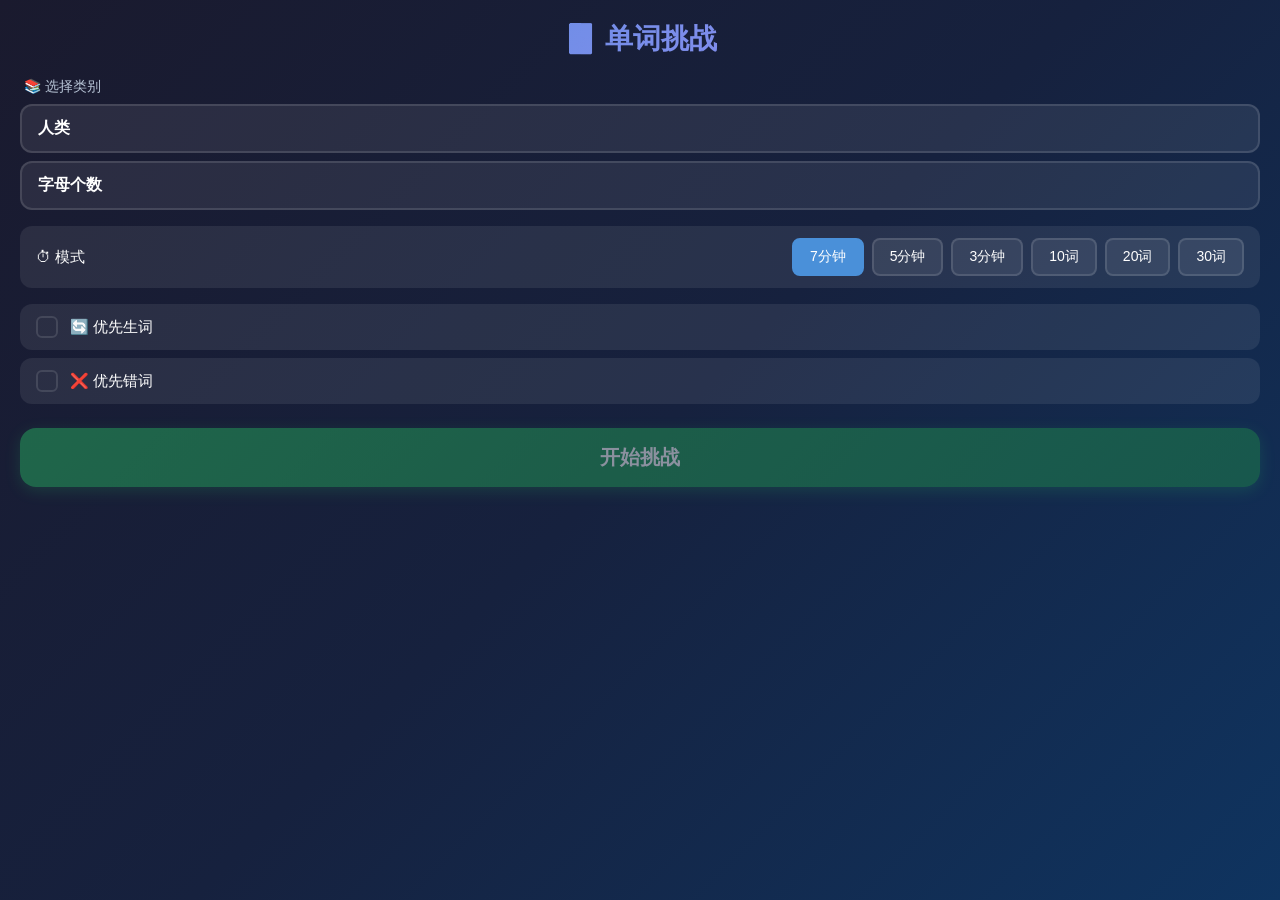
<file: index.html>
<!DOCTYPE html>
<html lang="zh-CN">
<head>
  <meta charset="UTF-8">
  <meta name="viewport" content="width=device-width, initial-scale=1.0, maximum-scale=1.0, user-scalable=no, viewport-fit=cover">
  <meta name="apple-mobile-web-app-capable" content="yes">
  <meta name="apple-mobile-web-app-status-bar-style" content="black-translucent">
  <meta name="screen-orientation" content="landscape">
  <meta name="mobile-web-app-capable" content="yes">
  <title>单词挑战</title>
  <link rel="stylesheet" href="css/style.css">
  <style>
    /* 横屏锁定提示 */
    .rotate-hint {
      display: none;
      position: fixed;
      top: 0; left: 0; right: 0; bottom: 0;
      background: var(--bg-dark);
      z-index: 9999;
      flex-direction: column;
      align-items: center;
      justify-content: center;
      color: white;
      font-size: 18px;
    }
    .rotate-hint-icon {
      font-size: 60px;
      margin-bottom: 16px;
      animation: rotatePhone 2s ease infinite;
    }
    @keyframes rotatePhone {
      0%, 100% { transform: rotate(0deg); }
      50% { transform: rotate(90deg); }
    }
    @media (orientation: portrait) and (max-width: 768px) {
      .rotate-hint { display: flex; }
    }
  </style>
</head>
<body>
  <!-- 横屏提示 -->
  <div class="rotate-hint" id="rotateHint">
    <div class="rotate-hint-icon">📱</div>
    <div>请将手机横屏放置</div>
  </div>

  <div id="app">
    <!-- ====== 设置页面 ====== -->
    <div class="page active" id="settingsPage">
      <div class="settings-page">
        <h1 class="settings-title">🃏 单词挑战</h1>

        <!-- 一级菜单: 类别 -->
        <div class="menu-section">
          <div class="menu-section-title">📚 选择类别</div>
          <div class="category-grid" id="categoryGrid"></div>
        </div>

        <!-- 二级菜单: 词性 -->
        <div class="menu-section" id="posSection" style="display:none;">
          <div class="menu-section-title">📝 选择词性</div>
          <div class="pos-grid" id="posGrid"></div>
        </div>

        <!-- 三级菜单: 级别 -->
        <div class="menu-section" id="levelSection" style="display:none;">
          <div class="menu-section-title">⭐ 选择级别</div>
          <div class="level-grid" id="levelGrid"></div>
        </div>

        <!-- 词数统计 -->
        <div class="word-count-display" id="wordCountDisplay" style="display:none;">
          已选择 <strong id="wordCountNum">0</strong> 个单词
        </div>

        <!-- 时间/数量设置 -->
        <div class="menu-section">
          <div class="setting-row">
            <span class="setting-label">⏱ 模式</span>
            <div class="setting-options" id="timeModeOptions">
              <button class="time-btn active" data-mode="time" data-value="7">7分钟</button>
              <button class="time-btn" data-mode="time" data-value="5">5分钟</button>
              <button class="time-btn" data-mode="time" data-value="3">3分钟</button>
              <button class="time-btn" data-mode="count" data-value="10">10词</button>
              <button class="time-btn" data-mode="count" data-value="20">20词</button>
              <button class="time-btn" data-mode="count" data-value="30">30词</button>
            </div>
          </div>
        </div>

        <!-- 优先选项 -->
        <div class="menu-section">
          <div class="checkbox-row" id="preferNew">
            <div class="checkbox"></div>
            <span class="checkbox-label">🔄 优先生词</span>
          </div>
          <div class="checkbox-row" id="preferWrong">
            <div class="checkbox"></div>
            <span class="checkbox-label">❌ 优先错词</span>
          </div>
        </div>

        <!-- 开始按钮 -->
        <button class="start-btn" id="startBtn" disabled>开始挑战</button>
      </div>
    </div>

    <!-- ====== 倒计时页面 ====== -->
    <div class="page" id="countdownPage">
      <div class="countdown-page">
        <div class="countdown-number" id="countdownNumber">3</div>
        <div class="countdown-text" id="countdownText">准备好了吗？</div>
      </div>
    </div>

    <!-- ====== 游戏页面 ====== -->
    <div class="page game-page" id="gamePage">
      <!-- 顶部信息 -->
      <div class="game-header">
        <div class="game-timer" id="gameTimer">7:00</div>
        <div class="game-progress" id="gameProgress">1 / 50</div>
        <div class="game-score">✅ <span id="gameCorrect">0</span> &nbsp;❌ <span id="gameWrong">0</span></div>
      </div>

      <!-- 卡片区域 -->
      <div class="card-container" id="cardContainer">
        <div class="word-card" id="wordCard">
          <!-- 中文 + 拼音面（猜词者看） -->
          <div class="word-cn-group" id="wordCnGroup">
            <div class="word-cn" id="wordCn">你好</div>
            <div class="word-py" id="wordPy">nǐ hǎo</div>
          </div>
          <!-- 英文面（答对/答错后短暂显示） -->
          <div class="word-en-group" id="wordEnGroup" style="display:none;">
            <div class="word-en" id="wordEn">hello</div>
            <div class="word-ipa" id="wordIpa">/həˈləʊ/</div>
            <div class="word-pos" id="WordPos">int.</div>
          </div>
        </div>
        <div class="hint-correct" id="hintCorrect">✅ +1</div>
        <div class="hint-wrong" id="hintWrong">❌ +1</div>
      </div>

      <!-- 30秒警告 -->
      <div class="time-warning" id="timeWarning" style="display:none;">⏰ 还剩30秒！</div>

      <!-- 暂停/退出覆盖层 -->
      <div class="overlay" id="pauseOverlay">
        <div class="overlay-title">⏸ 游戏暂停</div>
        <button class="overlay-btn resume" id="resumeBtn">▶ 继续游戏</button>
        <button class="overlay-btn restart" id="restartBtn">🔄 重新开始</button>
        <button class="overlay-btn quit" id="quitBtn">🏠 返回首页</button>
      </div>
    </div>

    <!-- ====== 结算页面 ====== -->
    <div class="page" id="resultPage">
      <div class="result-page">
        <div class="result-card">
          <div class="result-title">🏆 挑战结束</div>
          <div class="result-stats">
            <div class="stat-item">
              <div class="stat-value correct" id="resultCorrect">0</div>
              <div class="stat-label">答对</div>
            </div>
            <div class="stat-item">
              <div class="stat-value wrong" id="resultWrong">0</div>
              <div class="stat-label">跳过</div>
            </div>
            <div class="stat-item">
              <div class="stat-value total" id="resultTotal">0</div>
              <div class="stat-label">总词数</div>
            </div>
          </div>
          <div class="result-message" id="resultMessage"></div>
          <div class="result-word-list" id="resultWordList"></div>
          <div class="result-buttons">
            <button class="result-btn restart" id="resultRestartBtn">🔄 重新开始</button>
            <button class="result-btn reselect" id="resultReselectBtn">📚 重选词库</button>
          </div>
        </div>
      </div>
    </div>
  </div>

  <script src="js/words.js"></script>
  <script src="js/app.js"></script>
</body>
</html>
</file>
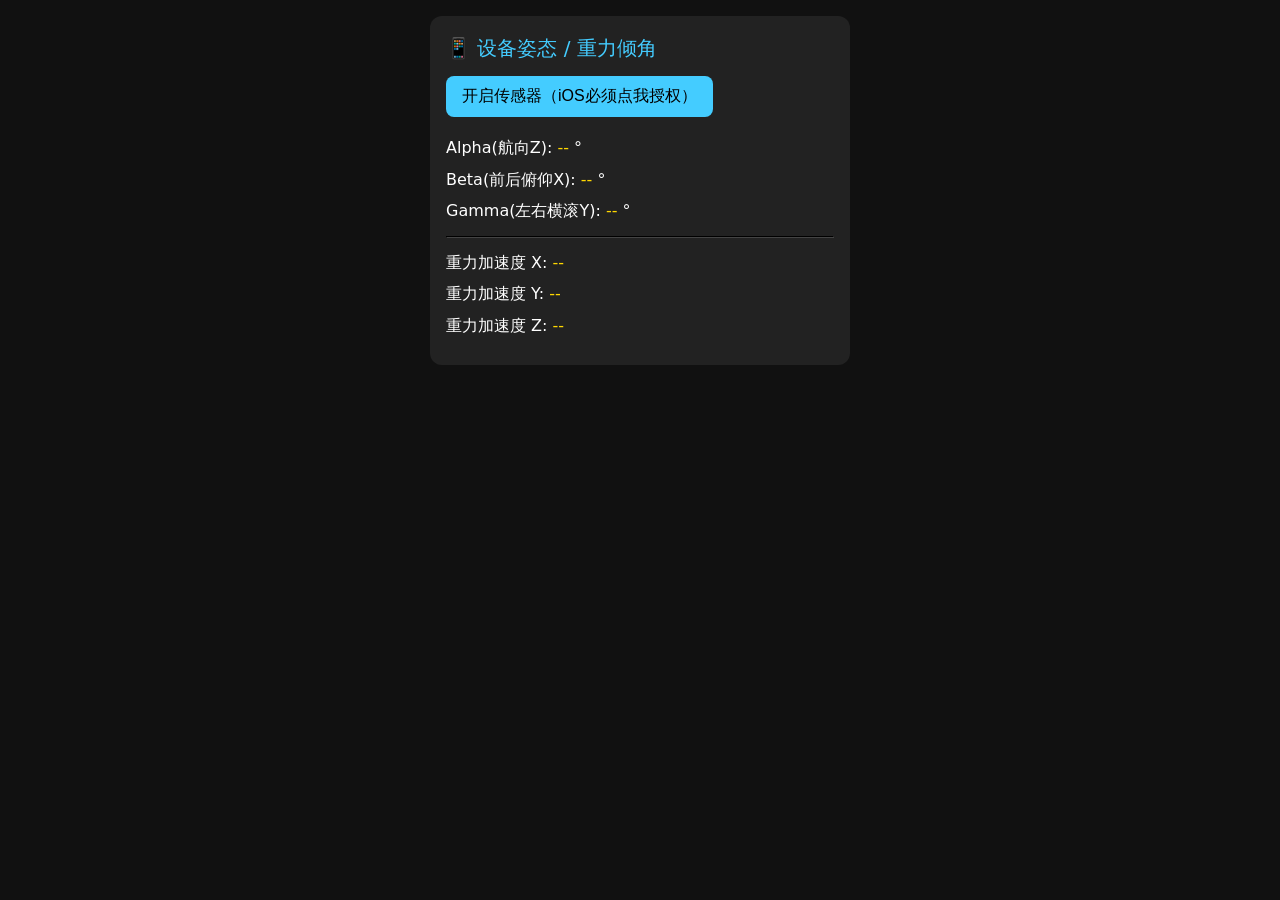
<file: test.html>
<!DOCTYPE html>
<html lang="zh-CN">
<head>
<meta charset="UTF-8">
<meta name="viewport" content="width=device-width, initial-scale=1.0,user-scalable=no">
<title>重力&倾角传感器测试</title>
<style>
*{box-sizing:border-box;margin:0;padding:0}
body{font-family:system-ui;padding:16px;background:#111;color:#fff;font-size:16px;line-height:1.6}
#box{background:#222;padding:16px;border-radius:12px;max-width:420px;margin:0 auto}
.title{font-size:20px;margin-bottom:12px;color:#4cf}
.item{margin:6px 0}
.val{color:#ffd700}
#tip{color:#f66;margin-top:10px}
button{padding:10px 16px;font-size:16px;border:none;border-radius:8px;background:#4cf;color:#000;margin-bottom:12px}
</style>
</head>
<body>
<div id="box">
  <div class="title">📱 设备姿态 / 重力倾角</div>
  <button id="startBtn">开启传感器（iOS必须点我授权）</button>
  <div class="item">Alpha(航向Z): <span class="val" id="alpha">--</span> °</div>
  <div class="item">Beta(前后俯仰X): <span class="val" id="beta">--</span> °</div>
  <div class="item">Gamma(左右横滚Y): <span class="val" id="gamma">--</span> °</div>
  <hr style="margin:12px 0;border-color:#444">
  <div class="item">重力加速度 X: <span class="val" id="gx">--</span></div>
  <div class="item">重力加速度 Y: <span class="val" id="gy">--</span></div>
  <div class="item">重力加速度 Z: <span class="val" id="gz">--</span></div>
  <div id="tip"></div>
</div>

<script>
const $ = s=>document.querySelector(s);
const tip = $("#tip");
let listening = false;

// iOS 13+ 需要主动请求权限
async function requestSensorPermission(){
  if (typeof DeviceOrientationEvent !== 'undefined' && typeof DeviceOrientationEvent.requestPermission === 'function') {
    try {
      const state = await DeviceOrientationEvent.requestPermission();
      if(state === 'granted'){
        startListen();
        tip.textContent="✅ 传感器授权成功";
      }else{
        tip.textContent="❌ 用户拒绝传感器权限";
      }
    }catch(e){
      tip.textContent="❌ 授权异常:"+e.message;
    }
  }else{
    // 安卓 / 旧浏览器直接开启
    startListen();
    tip.textContent="✅ 无需授权，已启动";
  }
}

$("#startBtn").onclick = requestSensorPermission;

function startListen(){
  if(listening) return;
  listening=true;

  // 【设备方向】alpha/beta/gamma 倾角姿态
  window.addEventListener('deviceorientation',(e)=>{
    $("#alpha").textContent = e.alpha?.toFixed(2)??"null";
    $("#beta").textContent  = e.beta?.toFixed(2)??"null";
    $("#gamma").textContent = e.gamma?.toFixed(2)??"null";
  });

  // 【重力加速度】accelerationIncludingGravity 带重力的三轴加速度
  window.addEventListener('devicemotion',(e)=>{
    const g = e.accelerationIncludingGravity;
    if(g){
      $("#gx").textContent = g.x.toFixed(3);
      $("#gy").textContent = g.y.toFixed(3);
      $("#gz").textContent = g.z.toFixed(3);
    }
  });
}
</script>
</body>
</html>
</file>
<file: css/style.css>
/* ============================================
   单词挑战 - 横屏手机游戏样式
   ============================================ */

/* Reset */
*, *::before, *::after {
  margin: 0;
  padding: 0;
  box-sizing: border-box;
}

/* 全局变量 */
:root {
  --primary: #4A90D9;
  --primary-dark: #357ABD;
  --success: #27AE60;
  --success-dark: #1E8449;
  --danger: #E74C3C;
  --danger-dark: #C0392B;
  --warning: #F39C12;
  --bg-dark: #1a1a2e;
  --bg-medium: #16213e;
  --bg-light: #0f3460;
  --text-primary: #ffffff;
  --text-secondary: #b8c5d6;
  --card-bg: rgba(255, 255, 255, 0.08);
  --card-border: rgba(255, 255, 255, 0.12);
  --shadow: 0 8px 32px rgba(0, 0, 0, 0.3);
  --radius: 12px;
  --radius-lg: 16px;
}

/* HTML/Body 全屏横屏 */
html, body {
  width: 100%;
  height: 100%;
  overflow: hidden;
  font-family: -apple-system, BlinkMacSystemFont, 'Segoe UI', 'PingFang SC', 'Hiragino Sans GB', 'Microsoft YaHei', sans-serif;
  background: linear-gradient(135deg, var(--bg-dark) 0%, var(--bg-medium) 50%, var(--bg-light) 100%);
  color: var(--text-primary);
  touch-action: manipulation;
  -webkit-user-select: none;
  user-select: none;
}

/* 应用容器 */
#app {
  width: 100%;
  height: 100%;
  display: flex;
  flex-direction: column;
  overflow: hidden;
}

/* ============================================
   页面切换动画
   ============================================ */
.page {
  display: none;
  width: 100%;
  height: 100%;
  flex-direction: column;
  overflow: hidden;
  animation: fadeIn 0.3s ease;
}

.page.active {
  display: flex;
}

@keyframes fadeIn {
  from { opacity: 0; transform: scale(0.98); }
  to { opacity: 1; transform: scale(1); }
}

@keyframes slideUp {
  from { transform: translateY(20px); opacity: 0; }
  to { transform: translateY(0); opacity: 1; }
}

@keyframes pulse {
  0%, 100% { transform: scale(1); }
  50% { transform: scale(1.05); }
}

@keyframes shake {
  0%, 100% { transform: translateX(0); }
  25% { transform: translateX(-10px); }
  75% { transform: translateX(10px); }
}

@keyframes bounce {
  0%, 100% { transform: translateY(0); }
  50% { transform: translateY(-10px); }
}

@keyframes ripple {
  0% { transform: scale(0.8); opacity: 1; }
  100% { transform: scale(2.5); opacity: 0; }
}

@keyframes countdown-pop {
  0% { transform: scale(0.5); opacity: 0; }
  50% { transform: scale(1.3); opacity: 1; }
  100% { transform: scale(1); opacity: 1; }
}

/* ============================================
   设置页面
   ============================================ */
.settings-page {
  padding: 20px;
  overflow-y: auto;
  -webkit-overflow-scrolling: touch;
}

.settings-title {
  font-size: 28px;
  font-weight: 700;
  text-align: center;
  margin-bottom: 20px;
  background: linear-gradient(135deg, var(--primary), #a78bfa);
  -webkit-background-clip: text;
  -webkit-text-fill-color: transparent;
  background-clip: text;
}

/* 词库选择菜单 */
.menu-section {
  margin-bottom: 16px;
}

.menu-section-title {
  font-size: 14px;
  color: var(--text-secondary);
  margin-bottom: 8px;
  padding-left: 4px;
}

/* 一级菜单 - 类别 */
.category-grid {
  display: grid;
  grid-template-columns: 1fr;
  gap: 8px;
  margin-bottom: 12px;
}

.category-btn {
  padding: 12px 16px;
  background: var(--card-bg);
  border: 2px solid var(--card-border);
  border-radius: var(--radius);
  color: var(--text-primary);
  font-size: 16px;
  font-weight: 600;
  cursor: pointer;
  transition: all 0.2s ease;
  text-align: left;
}

.category-btn.active {
  background: var(--primary);
  border-color: var(--primary);
  box-shadow: 0 4px 15px rgba(74, 144, 217, 0.4);
}

.category-btn:active {
  transform: scale(0.97);
}

/* 二级菜单 - 词性 */
.pos-grid {
  display: grid;
  grid-template-columns: repeat(3, 1fr);
  gap: 8px;
  margin-bottom: 12px;
}

.pos-btn {
  padding: 10px 12px;
  background: var(--card-bg);
  border: 2px solid var(--card-border);
  border-radius: var(--radius);
  color: var(--text-primary);
  font-size: 14px;
  font-weight: 500;
  cursor: pointer;
  transition: all 0.2s ease;
  text-align: center;
}

.pos-btn.active {
  background: var(--primary);
  border-color: var(--primary);
  box-shadow: 0 4px 15px rgba(74, 144, 217, 0.4);
}

.pos-btn:active {
  transform: scale(0.97);
}

/* 三级菜单 - 级别 */
.level-grid {
  display: grid;
  grid-template-columns: repeat(3, 1fr);
  gap: 8px;
  margin-bottom: 16px;
}

.level-btn {
  padding: 10px 12px;
  background: var(--card-bg);
  border: 2px solid var(--card-border);
  border-radius: var(--radius);
  color: var(--text-primary);
  font-size: 13px;
  font-weight: 500;
  cursor: pointer;
  transition: all 0.2s ease;
  text-align: center;
}

.level-btn.active {
  background: var(--primary);
  border-color: var(--primary);
  box-shadow: 0 4px 15px rgba(74, 144, 217, 0.4);
}

.level-btn:active {
  transform: scale(0.97);
}

/* 设置项 */
.setting-row {
  display: flex;
  align-items: center;
  justify-content: space-between;
  padding: 12px 16px;
  background: var(--card-bg);
  border-radius: var(--radius);
  margin-bottom: 8px;
}

.setting-label {
  font-size: 15px;
  font-weight: 500;
}

.setting-options {
  display: flex;
  gap: 8px;
}

.time-btn, .count-btn {
  padding: 8px 16px;
  background: var(--card-bg);
  border: 2px solid var(--card-border);
  border-radius: 8px;
  color: var(--text-primary);
  font-size: 14px;
  font-weight: 500;
  cursor: pointer;
  transition: all 0.2s ease;
}

.time-btn.active, .count-btn.active {
  background: var(--primary);
  border-color: var(--primary);
}

.time-btn:active, .count-btn:active {
  transform: scale(0.95);
}

/* 勾选项 */
.checkbox-row {
  display: flex;
  align-items: center;
  gap: 12px;
  padding: 12px 16px;
  background: var(--card-bg);
  border-radius: var(--radius);
  margin-bottom: 8px;
  cursor: pointer;
}

.checkbox {
  width: 22px;
  height: 22px;
  border: 2px solid var(--card-border);
  border-radius: 6px;
  display: flex;
  align-items: center;
  justify-content: center;
  transition: all 0.2s ease;
  flex-shrink: 0;
}

.checkbox.checked {
  background: var(--primary);
  border-color: var(--primary);
}

.checkbox.checked::after {
  content: '✓';
  color: white;
  font-size: 14px;
  font-weight: bold;
}

.checkbox-label {
  font-size: 15px;
}

/* 词数统计 */
.word-count-display {
  text-align: center;
  padding: 10px;
  background: var(--card-bg);
  border-radius: var(--radius);
  margin-bottom: 12px;
  font-size: 14px;
  color: var(--text-secondary);
}

.word-count-display strong {
  color: var(--primary);
  font-size: 18px;
}

/* 开始按钮 */
.start-btn {
  width: 100%;
  padding: 16px;
  background: linear-gradient(135deg, var(--success), var(--success-dark));
  border: none;
  border-radius: var(--radius-lg);
  color: white;
  font-size: 20px;
  font-weight: 700;
  cursor: pointer;
  transition: all 0.2s ease;
  box-shadow: 0 4px 15px rgba(39, 174, 96, 0.4);
  margin-top: 8px;
}

.start-btn:active {
  transform: scale(0.97);
  box-shadow: 0 2px 8px rgba(39, 174, 96, 0.3);
}

.start-btn:disabled {
  opacity: 0.5;
  cursor: not-allowed;
}

/* ============================================
   倒计时页面
   ============================================ */
.countdown-page {
  display: flex;
  flex-direction: column;
  flex: 1;
  width: 100%;
  justify-content: center;
  align-items: center;
}

.countdown-number {
  font-size: 120px;
  font-weight: 900;
  background: linear-gradient(135deg, var(--primary), #a78bfa);
  -webkit-background-clip: text;
  -webkit-text-fill-color: transparent;
  background-clip: text;
  animation: countdown-pop 0.5s ease;
}

.countdown-text {
  font-size: 24px;
  color: var(--text-secondary);
  margin-top: 10px;
}

/* ============================================
   游戏页面
   ============================================ */
.game-page {
  position: relative;
  width: 100%;
  height: 100%;
  overflow: hidden;
}

/* 顶部信息栏 */
.game-header {
  position: absolute;
  top: 0;
  left: 0;
  right: 0;
  display: flex;
  justify-content: space-between;
  align-items: center;
  padding: 12px 20px;
  background: rgba(0, 0, 0, 0.3);
  backdrop-filter: blur(10px);
  z-index: 10;
}

.game-timer {
  font-size: 28px;
  font-weight: 700;
  font-variant-numeric: tabular-nums;
  min-width: 80px;
  text-align: center;
  background: rgba(0, 0, 0, 0.4);
  padding: 4px 12px;
  border-radius: 8px;
}

.game-timer.warning {
  color: var(--warning);
  animation: pulse 1s ease infinite;
}

.game-timer.danger {
  color: var(--danger);
  animation: pulse 0.5s ease infinite;
}

.game-score {
  font-size: 18px;
  font-weight: 600;
}

.game-progress {
  font-size: 14px;
  color: var(--text-secondary);
}

/* 30秒提示 */
.time-warning {
  position: absolute;
  top: 50%;
  left: 50%;
  transform: translate(-50%, -50%);
  font-size: 36px;
  font-weight: 700;
  color: var(--warning);
  text-shadow: 0 0 20px rgba(243, 156, 18, 0.5);
  animation: bounce 0.5s ease;
  pointer-events: none;
  z-index: 20;
}

/* 卡片容器 */
.card-container {
  position: absolute;
  top: 60px;
  left: 0;
  right: 0;
  bottom: 0;
  display: flex;
  align-items: center;
  justify-content: center;
  perspective: 1000px;
}

/* 单词卡片 */
.word-card {
  width: 85%;
  max-width: 500px;
  height: 65%;
  background: linear-gradient(145deg, rgba(255,255,255,0.12), rgba(255,255,255,0.05));
  backdrop-filter: blur(20px);
  border: 1px solid rgba(255,255,255,0.15);
  border-radius: 24px;
  display: flex;
  flex-direction: column;
  align-items: center;
  justify-content: center;
  padding: 30px;
  box-shadow: var(--shadow);
  transition: transform 0.4s cubic-bezier(0.4, 0, 0.2, 1), opacity 0.4s ease;
  cursor: grab;
  touch-action: none;
  will-change: transform, opacity;
}

.word-card.swiping-correct {
  transform: translateY(100vh) rotate(20deg) scale(0.8) !important;
  opacity: 0 !important;
}

.word-card.swiping-wrong {
  transform: translateY(-100vh) rotate(-20deg) scale(0.8) !important;
  opacity: 0 !important;
}

.word-card.entering {
  animation: cardEnter 0.35s cubic-bezier(0.4, 0, 0.2, 1) forwards;
}

@keyframes cardEnter {
  from {
    transform: translateY(30px) scale(0.95);
    opacity: 0;
  }
  to {
    transform: translateY(0) scale(1);
    opacity: 1;
  }
}

.word-en {
  font-size: 48px;
  font-weight: 800;
  margin-bottom: 10px;
  text-align: center;
  line-height: 1.2;
}

.word-ipa {
  font-size: 22px;
  color: var(--text-secondary);
  margin-bottom: 20px;
  font-style: italic;
}

.word-pos {
  font-size: 16px;
  color: var(--primary);
  background: rgba(74, 144, 217, 0.15);
  padding: 4px 12px;
  border-radius: 20px;
  margin-bottom: 15px;
  font-weight: 500;
}

/* 中文 + 拼音面 */
.word-cn-group {
  display: flex;
  flex-direction: column;
  align-items: center;
  gap: 12px;
}

.word-cn {
  font-size: 52px;
  font-weight: 800;
  text-align: center;
  line-height: 1.3;
  letter-spacing: 4px;
}

.word-py {
  font-size: 24px;
  color: var(--text-secondary);
  text-align: center;
  letter-spacing: 2px;
}

/* 英文面（答对/答错后短暂显示） */
.word-en-group {
  display: flex;
  flex-direction: column;
  align-items: center;
  gap: 6px;
}

.word-cn-placeholder {
  font-size: 20px;
  color: var(--text-secondary);
  opacity: 0.6;
}

/* 滑动提示 */
.swipe-hint {
  position: absolute;
  bottom: 20px;
  left: 0;
  right: 0;
  text-align: center;
  font-size: 13px;
  color: var(--text-secondary);
  opacity: 0.6;
}

.hint-correct {
  color: var(--success);
  position: absolute;
  bottom: 60px;
  left: 30px;
  font-size: 16px;
  font-weight: 600;
  opacity: 0;
  transition: opacity 0.2s;
}

.hint-wrong {
  color: var(--danger);
  position: absolute;
  bottom: 60px;
  right: 30px;
  font-size: 16px;
  font-weight: 600;
  opacity: 0;
  transition: opacity 0.2s;
}

/* 暂停/退出覆盖层 */
.overlay {
  position: absolute;
  top: 0;
  left: 0;
  right: 0;
  bottom: 0;
  background: rgba(0, 0, 0, 0.85);
  display: none;
  flex-direction: column;
  align-items: center;
  justify-content: center;
  z-index: 100;
  gap: 16px;
}

.overlay.active {
  display: flex;
}

.overlay-title {
  font-size: 28px;
  font-weight: 700;
  margin-bottom: 20px;
}

.overlay-btn {
  width: 200px;
  padding: 14px;
  border: none;
  border-radius: var(--radius);
  font-size: 16px;
  font-weight: 600;
  cursor: pointer;
  transition: all 0.2s ease;
}

.overlay-btn:active {
  transform: scale(0.95);
}

.overlay-btn.resume {
  background: var(--success);
  color: white;
}

.overlay-btn.restart {
  background: var(--warning);
  color: white;
}

.overlay-btn.quit {
  background: var(--danger);
  color: white;
}

/* ============================================
   结算页面
   ============================================ */
.result-page {
  display: flex;
  flex-direction: column;
  flex: 1;
  width: 100%;
  justify-content: center;
  align-items: center;
  padding: 30px;
  overflow-y: auto;
}

.result-card {
  background: var(--card-bg);
  border: 1px solid var(--card-border);
  border-radius: var(--radius-lg);
  padding: 30px 40px;
  text-align: center;
  max-width: 450px;
  width: 100%;
  box-shadow: var(--shadow);
}

.result-title {
  font-size: 28px;
  font-weight: 700;
  margin-bottom: 24px;
  background: linear-gradient(135deg, var(--primary), #a78bfa);
  -webkit-background-clip: text;
  -webkit-text-fill-color: transparent;
  background-clip: text;
}

.result-stats {
  display: grid;
  grid-template-columns: 1fr 1fr 1fr;
  gap: 16px;
  margin-bottom: 24px;
}

.stat-item {
  text-align: center;
}

.stat-value {
  font-size: 36px;
  font-weight: 800;
  line-height: 1;
  margin-bottom: 4px;
}

.stat-value.correct {
  color: var(--success);
}

.stat-value.wrong {
  color: var(--danger);
}

.stat-value.total {
  color: var(--primary);
}

.stat-label {
  font-size: 13px;
  color: var(--text-secondary);
}

.result-message {
  font-size: 16px;
  color: var(--text-secondary);
  margin-bottom: 24px;
  line-height: 1.5;
}

.result-buttons {
  display: flex;
  gap: 12px;
  justify-content: center;
}

.result-btn {
  padding: 12px 24px;
  border: none;
  border-radius: var(--radius);
  font-size: 15px;
  font-weight: 600;
  cursor: pointer;
  transition: all 0.2s ease;
  min-width: 120px;
}

.result-btn:active {
  transform: scale(0.95);
}

.result-btn.restart {
  background: var(--success);
  color: white;
}

.result-btn.reselect {
  background: var(--primary);
  color: white;
}

/* 答案详情列表 */
.result-word-list {
  max-height: 200px;
  overflow-y: auto;
  margin-top: 16px;
  text-align: left;
  padding: 8px;
  background: rgba(0,0,0,0.2);
  border-radius: 8px;
}

.result-word-item {
  display: flex;
  align-items: center;
  gap: 8px;
  padding: 6px 8px;
  border-bottom: 1px solid rgba(255,255,255,0.05);
  font-size: 13px;
}

.result-word-item:last-child {
  border-bottom: none;
}

.result-word-icon {
  width: 20px;
  height: 20px;
  border-radius: 50%;
  display: flex;
  align-items: center;
  justify-content: center;
  font-size: 11px;
  flex-shrink: 0;
}

.result-word-icon.correct {
  background: rgba(39, 174, 96, 0.2);
  color: var(--success);
}

.result-word-icon.wrong {
  background: rgba(231, 76, 60, 0.2);
  color: var(--danger);
}

.result-word-en {
  font-weight: 600;
  min-width: 80px;
}

.result-word-cn {
  color: var(--text-secondary);
}

/* ============================================
   响应式适配
   ============================================ */
@media (max-height: 500px) {
  .word-en {
    font-size: 36px;
  }
  .word-ipa {
    font-size: 18px;
  }
  .word-card {
    height: 75%;
    padding: 20px;
  }
  .settings-title {
    font-size: 22px;
    margin-bottom: 12px;
  }
}

@media (min-width: 768px) {
  .word-card {
    max-width: 600px;
  }
  .word-en {
    font-size: 56px;
  }
}

/* 滚动条隐藏 */
::-webkit-scrollbar {
  width: 4px;
}

::-webkit-scrollbar-track {
  background: transparent;
}

::-webkit-scrollbar-thumb {
  background: rgba(255,255,255,0.2);
  border-radius: 2px;
}

/* 全屏API适配 */
:fullscreen {
  width: 100vw;
  height: 100vh;
}

:-webkit-full-screen {
  width: 100vw;
  height: 100vh;
}
</file>
